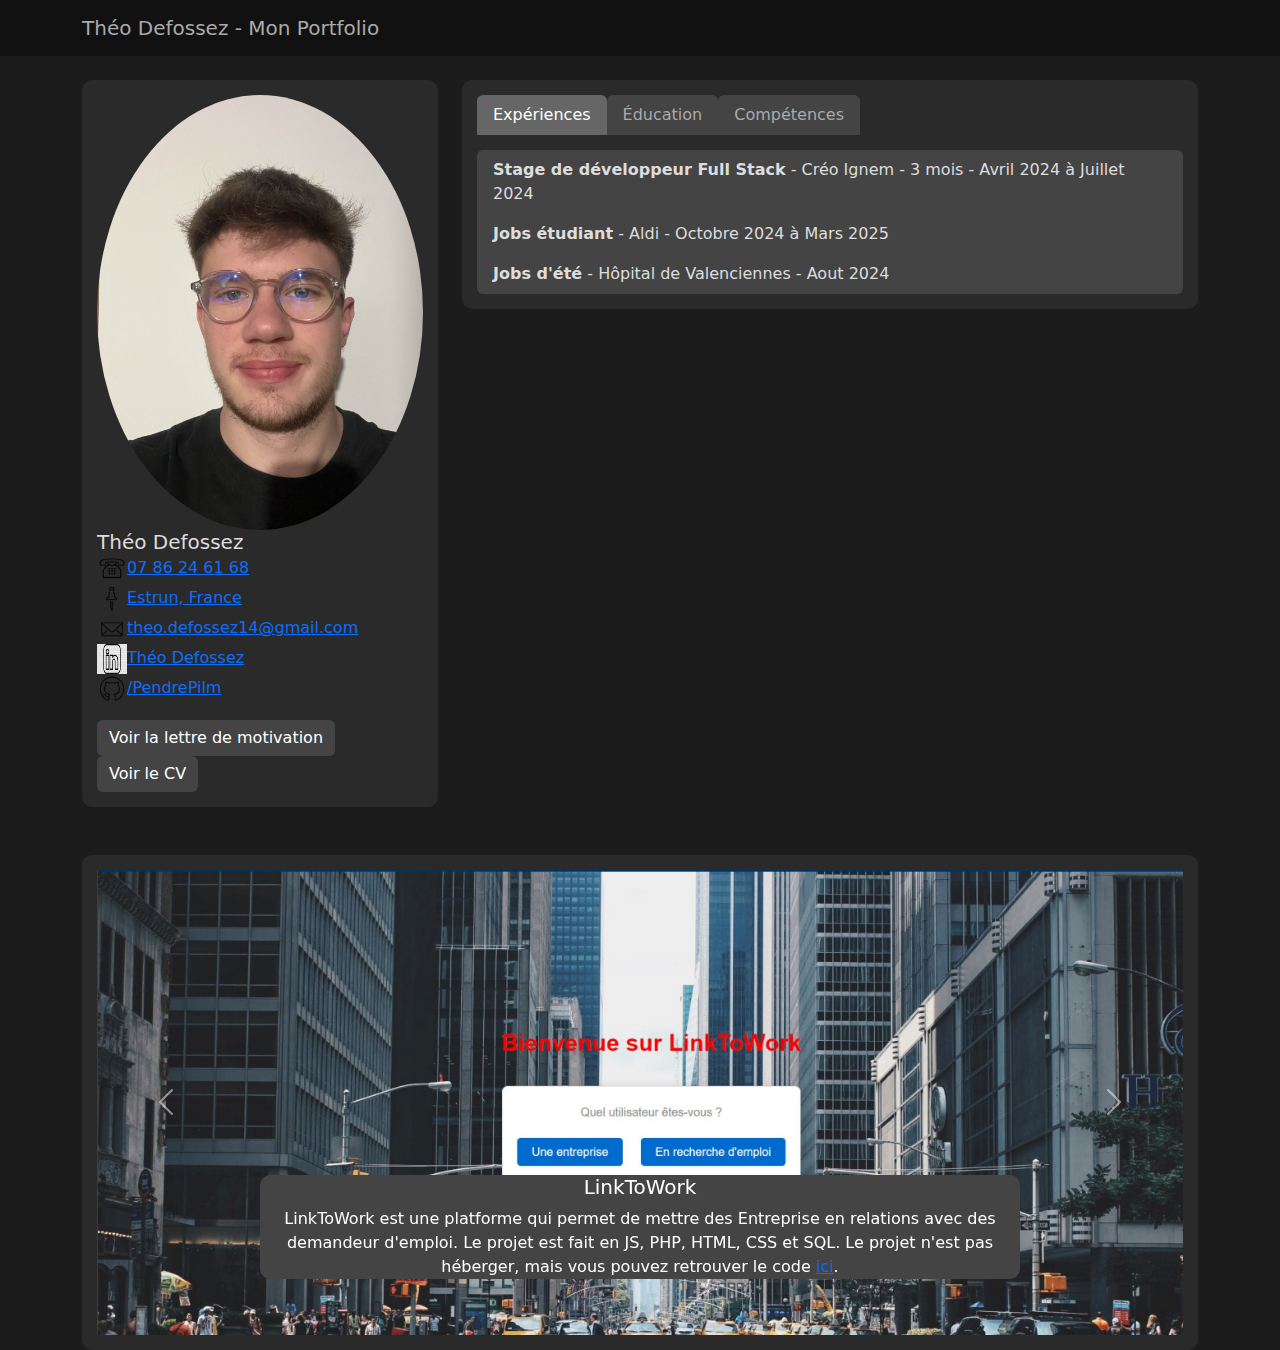
<file: index.html>
<!DOCTYPE html>
<html lang="fr">
<head>
    <meta charset="UTF-8">
    <meta name="viewport" content="width=device-width, initial-scale=1">
    <title>Portfolio Étudiant</title>
    <!-- Bootstrap -->
    <link href="https://cdn.jsdelivr.net/npm/bootstrap@5.3.2/dist/css/bootstrap.min.css" rel="stylesheet">
    <link rel="stylesheet" href="style.css">
</head>
<body>

    <!-- Navbar -->
    <nav class="navbar navbar-expand-lg">
        <div class="container">
            <a class="navbar-brand" href="#">Théo Defossez - Mon Portfolio</a>
        </div>
    </nav>

    <!-- Section principale -->
    <main class="container mt-4">
        <div class="row">
            <!-- Profil en haut à gauche -->
            <div class="col-md-4">
                <div class="profile-card">
                    <img src="./img/PP.jpg" class="card-img-top rounded-circle" alt="Photo de profil">
                    <div class="card-body">
                        <h5 class="card-title">Théo Defossez</h5>
                        <p class="card-text">
                            <a href="tel:07 86 24 61 68 "><img src="./img/tel.png" alt="tel" class="emoji">07 86 24 61 68</a> <br> 
                            <a href="https://www.google.com/maps?q=Estrun" target="_blank"><img src="./img/map.png" alt="map" class="emoji">Estrun, France</a><br> 
                            <a href="mailto:theo.defossez14@gmail.com"><img src="./img/mail.png" alt="mail" class="emoji">theo.defossez14@gmail.com</a><br>
                            <a href="https://www.linkedin.com/in/th%C3%A9o-defossez-829142261/"><img src="./img/linkedin.png" alt="linkedin" class="emoji">Théo Defossez</a><br>
                            <a href="https://github.com/PendrePilm" target="_blank" ><img src="./img/github.png" alt="github" class="emoji">/PendrePilm</a>
                        </p>
                        <button type="button" class="btn btn-primary" data-bs-toggle="modal" data-bs-target="#modalMotivation">
                            Voir la lettre de motivation
                        </button>
                        <button type="button" class="btn btn-primary" data-bs-toggle="modal" data-bs-target="#modalCV">
                            Voir le CV
                        </button>
                    </div>
                </div>
            </div>

            <!-- CV (Expériences, Éducation, Compétences) en haut à droite -->
            <div class="col-md-8">
                <div class="cv-section">
                    <ul class="nav nav-tabs" id="cvTabs">
                        <li class="nav-item">
                            <a class="nav-link active" data-bs-toggle="tab" href="#experience">Expériences</a>
                        </li>
                        <li class="nav-item">
                            <a class="nav-link" data-bs-toggle="tab" href="#education">Éducation</a>
                        </li>
                        <li class="nav-item">
                            <a class="nav-link" data-bs-toggle="tab" href="#competences">Compétences</a>
                        </li>
                    </ul>

                    <div class="tab-content mt-3">
                        <!-- Expériences -->
                        <div id="experience" class="tab-pane fade show active">
                            <ul class="list-group">
                                <li class="list-group-item"><strong>Stage de développeur Full Stack</strong> - Créo Ignem - 3 mois - Avril 2024 à Juillet 2024</li>
                                <li class="list-group-item"><strong>Jobs étudiant</strong> - Aldi - Octobre 2024 à Mars 2025</li>
                                <li class="list-group-item"><strong>Jobs d'été</strong> - Hôpital de Valenciennes - Aout 2024</li>
                            </ul>
                        </div>

                        <!-- Éducation -->
                        <div id="education" class="tab-pane fade">
                            <ul class="list-group">
                                <li class="list-group-item"><strong>Licence Professionnelle Développement Logiciel, Web et Mobile et Cybersécurité</strong> - Universite Polytechnique Hauts-De-France - Septembre 2025 à aujourd'hui</li>
                                <li class="list-group-item"><strong>DEUST Informatique et Organisation des Système d'Information</strong> - Universite Polytechnique Hauts-De-France - Septembre 2022 à Juin 2024</li>
                                <li class="list-group-item"><strong>Bac Général</strong> - Math et NSI - Mention Assez Bien - Obtenu en 2022 </li>
                            </ul>
                        </div>

                        <!-- Compétences avec Tooltips -->
                        <div id="competences" class="tab-pane fade">
                            <p><span data-bs-toggle="tooltip" title="HTML, CSS, JS">Développement Web :</span> HTML, CSS, JS.</p>
                            <p><span data-bs-toggle="tooltip" title="Kotlin, Flutter">Développement Mobile :</span> Kotlin, Flutter.</p>
                            <p><span data-bs-toggle="tooltip" title="Python, Java, C, PHP, C++, C#">Programmation :</span> Python, Java, C, PHP, C++, C#</p>
                            <p><span data-bs-toggle="tooltip" title="SQL, MongoDB">Bases de données :</span> SQL, MongoDB</p>
                            <p><span data-bs-toggle="tooltip" title="CakePHP, Bootstrap, VueJS, NodeJS"> Framework :</span> CakePHP, Bootstrap, VueJS, NodeJS</p>
                        </div>
                    </div>
                </div>
            </div>
        </div>

        <!-- Carrousel des projets en bas -->
        <div id="carouselProjets" class="carousel slide mt-5" data-bs-ride="carousel">
            <div class="carousel-inner">
                <div class="carousel-item active">
                    <img src="./img/LinkToWork.png" class="d-block w-100" alt="LinktoWork">
                    <div class="carousel-caption">
                        <div class="LinkToWork">
                            <h5>LinkToWork</h5>
                            <p>LinkToWork est une platforme qui permet de mettre des Entreprise en relations avec des demandeur d'emploi. Le projet est fait en JS, PHP, HTML, CSS et SQL.
                                Le projet n'est pas héberger, mais vous pouvez retrouver le code <a href="https://github.com/PendrePilm/LinkToWork2"> ici</a>.
                            </p>
                        </div>
                    </div>
                </div>
                <div class="carousel-item">
                    <img src="./img/SuperHeros.png" class="d-block w-100" alt="SuperHeros">
                    <div class="carousel-caption">
                        <div class="SuperHeros">
                            <h5>SuperHeros</h5>
                            <p>SuperHeros est un site qui permet de retrouver des super héros. Le projet est fait en VueJS, HTML, CSS et il utlise uen API.
                                Le projet n'est pas héberger, mais vous pouvez retrouver le code <a href="https://github.com/PendrePilm/Tp_SuperHeros"> ici</a>."
                            </p>
                        </div>
                    </div>
                </div>
            </div>
            <a class="carousel-control-prev" href="#carouselProjets" role="button" data-bs-slide="prev">
                <span class="carousel-control-prev-icon"></span>
            </a>
            <a class="carousel-control-next" href="#carouselProjets" role="button" data-bs-slide="next">
                <span class="carousel-control-next-icon"></span>
            </a>
        </div>

    </main>

    <!-- Modale pour la lettre de motivation -->
    <div class="modal fade" id="modalMotivation" tabindex="-1" aria-labelledby="modalMotivationLabel" aria-hidden="true">
        <div class="modal-dialog">
            <div class="modal-content">
                <div class="modal-header">
                    <h5 class="modal-title" id="modalMotivationLabel">Lettre de Motivation</h5>
                    <button type="button" class="btn-close" data-bs-dismiss="modal" aria-label="Fermer"></button>
                </div>
                <div class="modal-body">
                    <p><embed src="./pdf/Lettre.pdf" width="100%" height="600px" /></p>
                </div>
            </div>
        </div>
    </div>

    <div class="modal fade" id="modalCV" tabindex="-1" aria-labelledby="modalCVLabel" aria-hidden="true">
        <div class="modal-dialog">
            <div class="modal-content">
                <div class="modal-header">
                    <h5 class="modal-title" id="modalCVLabel">Curriculum Vitae</h5>
                    <button type="button" class="btn-close" data-bs-dismiss="modal" aria-label="Fermer"></button>
                </div>
                <div class="modal-body">
                    <p><embed src="./pdf/CV_2024-2025.pdf" width="100%" height="600px" /></p>
                </div>
            </div>
        </div>
    </div>


    <!-- Bootstrap JS -->
    <script src="https://cdn.jsdelivr.net/npm/bootstrap@5.3.2/dist/js/bootstrap.bundle.min.js"></script>
    <script>
        // Initialisation des tooltips
        var tooltipTriggerList = [].slice.call(document.querySelectorAll('[data-bs-toggle="tooltip"]'));
        var tooltipList = tooltipTriggerList.map(function (tooltipTriggerEl) {
            return new bootstrap.Tooltip(tooltipTriggerEl);
        });
    </script>
</body>
</html>
</file>
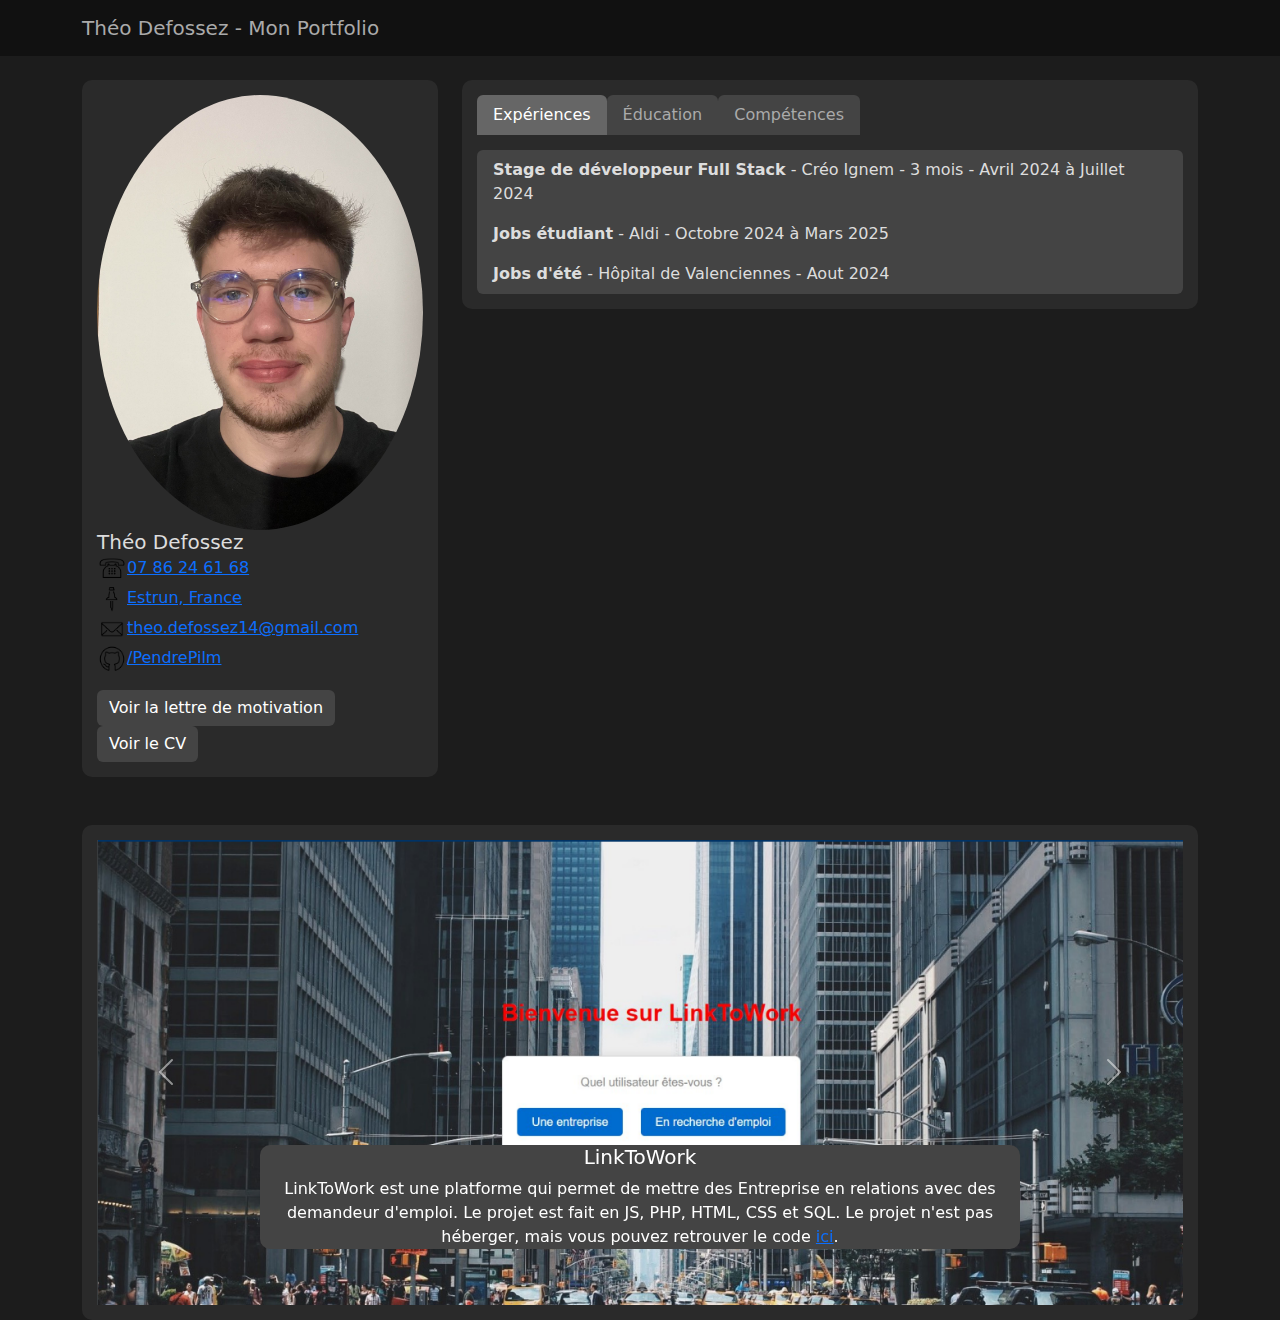
<file: src/index.html>
<!DOCTYPE html>
<html lang="fr">
<head>
    <meta charset="UTF-8">
    <meta name="viewport" content="width=device-width, initial-scale=1">
    <title>Portfolio Étudiant</title>
    <!-- Bootstrap -->
    <link href="https://cdn.jsdelivr.net/npm/bootstrap@5.3.2/dist/css/bootstrap.min.css" rel="stylesheet">
    <link rel="stylesheet" href="style.css">
</head>
<body>

    <!-- Navbar -->
    <nav class="navbar navbar-expand-lg">
        <div class="container">
            <a class="navbar-brand" href="#">Théo Defossez - Mon Portfolio</a>
        </div>
    </nav>

    <!-- Section principale -->
    <main class="container mt-4">
        <div class="row">
            <!-- Profil en haut à gauche -->
            <div class="col-md-4">
                <div class="profile-card">
                    <img src="/img/PP.jpg" class="card-img-top rounded-circle" alt="Photo de profil">
                    <div class="card-body">
                        <h5 class="card-title">Théo Defossez</h5>
                        <p class="card-text">
                            <a href="tel:07 86 24 61 68 "><img src="/img/tel.png" alt="tel" class="emoji">07 86 24 61 68</a> <br> 
                            <a href="https://www.google.com/maps?q=Estrun" target="_blank"><img src="/img/map.png" alt="map" class="emoji">Estrun, France</a><br> 
                            <a href="mailto:theo.defossez14@gmail.com"><img src="/img/mail.png" alt="mail" class="emoji">theo.defossez14@gmail.com</a><br>
                            <a href="https://github.com/PendrePilm" target="_blank" ><img src="/img/github.png" alt="github" class="emoji">/PendrePilm</a>
                        </p>
                        <button type="button" class="btn btn-primary" data-bs-toggle="modal" data-bs-target="#modalMotivation">
                            Voir la lettre de motivation
                        </button>
                        <button type="button" class="btn btn-primary" data-bs-toggle="modal" data-bs-target="#modalCV">
                            Voir le CV
                        </button>
                    </div>
                </div>
            </div>

            <!-- CV (Expériences, Éducation, Compétences) en haut à droite -->
            <div class="col-md-8">
                <div class="cv-section">
                    <ul class="nav nav-tabs" id="cvTabs">
                        <li class="nav-item">
                            <a class="nav-link active" data-bs-toggle="tab" href="#experience">Expériences</a>
                        </li>
                        <li class="nav-item">
                            <a class="nav-link" data-bs-toggle="tab" href="#education">Éducation</a>
                        </li>
                        <li class="nav-item">
                            <a class="nav-link" data-bs-toggle="tab" href="#competences">Compétences</a>
                        </li>
                    </ul>

                    <div class="tab-content mt-3">
                        <!-- Expériences -->
                        <div id="experience" class="tab-pane fade show active">
                            <ul class="list-group">
                                <li class="list-group-item"><strong>Stage de développeur Full Stack</strong> - Créo Ignem - 3 mois - Avril 2024 à Juillet 2024</li>
                                <li class="list-group-item"><strong>Jobs étudiant</strong> - Aldi - Octobre 2024 à Mars 2025</li>
                                <li class="list-group-item"><strong>Jobs d'été</strong> - Hôpital de Valenciennes - Aout 2024</li>
                            </ul>
                        </div>

                        <!-- Éducation -->
                        <div id="education" class="tab-pane fade">
                            <ul class="list-group">
                                <li class="list-group-item"><strong>Licence Professionnelle Développement Logiciel, Web et Mobile et Cybersécurité</strong> - Universite Polytechnique Hauts-De-France - Septembre 2025 à aujourd'hui</li>
                                <li class="list-group-item"><strong>DEUST Informatique et Organisation des Système d'Information</strong> - Universite Polytechnique Hauts-De-France - Septembre 2022 à Juin 2024</li>
                                <li class="list-group-item"><strong>Bac Général</strong> - Math et NSI - Mention Assez Bien - Obtenu en 2022 </li>
                            </ul>
                        </div>

                        <!-- Compétences avec Tooltips -->
                        <div id="competences" class="tab-pane fade">
                            <p><span data-bs-toggle="tooltip" title="HTML, CSS, JS">Développement Web :</span> HTML, CSS, JS.</p>
                            <p><span data-bs-toggle="tooltip" title="Kotlin, Flutter">Développement Mobile :</span> Kotlin, Flutter.</p>
                            <p><span data-bs-toggle="tooltip" title="Python, Java, C, PHP, C++">Programmation :</span> Python, Java, C, PHP, C++</p>
                            <p><span data-bs-toggle="tooltip" title="SQL, MongoDB">Bases de données :</span> SQL, MongoDB</p>
                            <p><span data-bs-toggle="tooltip" title="CakePHP, Bootstrap, VueJS, NodeJS"> Framework :</span> CakePHP, Bootstrap, VueJS, NodeJS</p>
                        </div>
                    </div>
                </div>
            </div>
        </div>

        <!-- Carrousel des projets en bas -->
        <div id="carouselProjets" class="carousel slide mt-5" data-bs-ride="carousel">
            <div class="carousel-inner">
                <div class="carousel-item active">
                    <img src="/img/LinkToWork.png" class="d-block w-100" alt="LinktoWork">
                    <div class="carousel-caption">
                        <div class="LinkToWork">
                            <h5>LinkToWork</h5>
                            <p>LinkToWork est une platforme qui permet de mettre des Entreprise en relations avec des demandeur d'emploi. Le projet est fait en JS, PHP, HTML, CSS et SQL.
                                Le projet n'est pas héberger, mais vous pouvez retrouver le code <a href="https://github.com/PendrePilm/LinkToWork2"> ici</a>.
                            </p>
                        </div>
                    </div>
                </div>
                <div class="carousel-item">
                    <img src="/img/SuperHeros.png" class="d-block w-100" alt="SuperHeros">
                    <div class="carousel-caption">
                        <div class="SuperHeros">
                            <h5>SuperHeros</h5>
                            <p>SuperHeros est un site qui permet de retrouver des super héros. Le projet est fait en VueJS, HTML, CSS et il utlise uen API.
                                Le projet n'est pas héberger, mais vous pouvez retrouver le code <a href="https://github.com/PendrePilm/Tp_SuperHeros"> ici</a>."
                            </p>
                        </div>
                    </div>
                </div>
            </div>
            <a class="carousel-control-prev" href="#carouselProjets" role="button" data-bs-slide="prev">
                <span class="carousel-control-prev-icon"></span>
            </a>
            <a class="carousel-control-next" href="#carouselProjets" role="button" data-bs-slide="next">
                <span class="carousel-control-next-icon"></span>
            </a>
        </div>

    </main>

    <!-- Modale pour la lettre de motivation -->
    <div class="modal fade" id="modalMotivation" tabindex="-1" aria-labelledby="modalMotivationLabel" aria-hidden="true">
        <div class="modal-dialog">
            <div class="modal-content">
                <div class="modal-header">
                    <h5 class="modal-title" id="modalMotivationLabel">Lettre de Motivation</h5>
                    <button type="button" class="btn-close" data-bs-dismiss="modal" aria-label="Fermer"></button>
                </div>
                <div class="modal-body">
                    <p><embed src="/pdf/Lettre.pdf" width="100%" height="600px" /></p>
                </div>
            </div>
        </div>
    </div>

    <div class="modal fade" id="modalCV" tabindex="-1" aria-labelledby="modalCVLabel" aria-hidden="true">
        <div class="modal-dialog">
            <div class="modal-content">
                <div class="modal-header">
                    <h5 class="modal-title" id="modalCVLabel">Curriculum Vitae</h5>
                    <button type="button" class="btn-close" data-bs-dismiss="modal" aria-label="Fermer"></button>
                </div>
                <div class="modal-body">
                    <p><embed src="/pdf/CV.pdf" width="100%" height="600px" /></p>
                </div>
            </div>
        </div>
    </div>


    <!-- Bootstrap JS -->
    <script src="https://cdn.jsdelivr.net/npm/bootstrap@5.3.2/dist/js/bootstrap.bundle.min.js"></script>
    <script>
        // Initialisation des tooltips
        var tooltipTriggerList = [].slice.call(document.querySelectorAll('[data-bs-toggle="tooltip"]'));
        var tooltipList = tooltipTriggerList.map(function (tooltipTriggerEl) {
            return new bootstrap.Tooltip(tooltipTriggerEl);
        });
    </script>
</body>
</html>
</file>
<file: style.css>
body {
     background-color: #1c1c1c; 
     color: #ddd; 
 }
 .navbar {
     background-color: #111; 
 }
 .navbar-brand {
     color: #aaa !important;
 }
 .profile-card, .cv-section, .carousel {
     background-color: #2a2a2a; 
     border-radius: 10px;
     padding: 15px;
     color: #fff;
 }
 .card {
     background-color: #333;
     border: none;
 }
 .card-title, .nav-link {
     color: #ddd;
 }
 .nav-tabs {
     border-bottom: none !important; 
 }
 .nav-tabs .nav-link {
     background-color: #444;
     border: none !important;
     color: #aaa;
 }
 .nav-tabs .nav-link.active {
     background-color: #666;
     color: #fff;
     border: none !important;
 }
 .btn-primary {
     background-color: #444;
     border: none;
 }
 .btn-primary:hover {
     background-color: #666;
 }
 .list-group-item {
     background-color: #444;
     border: none;
     color: #ddd;
 }
 .modal-content {
     background-color: #222;
     color: #ddd;
 }
 .emoji {
     width: 30px; 
     height: 30px; 
     transition: transform 0.3s ease, opacity 0.3s ease; 
 }
 
 .emoji:hover {
     transform: scale(1.2); 
     opacity: 0.8; 
 }
 .emoji + .emoji {
     margin-left: 15px;
 }
 .LinkToWork {
     color: white;
     background-color: #444;
     border-radius: 10px;
 }
 .SuperHeros {
     color: white;
     background-color: #444;
     border-radius: 10px;
 }
</file>
<file: src/style.css>
body {
    background-color: #1c1c1c; 
    color: #ddd; 
}
.navbar {
    background-color: #111; 
}
.navbar-brand {
    color: #aaa !important;
}
.profile-card, .cv-section, .carousel {
    background-color: #2a2a2a; 
    border-radius: 10px;
    padding: 15px;
    color: #fff;
}
.card {
    background-color: #333;
    border: none;
}
.card-title, .nav-link {
    color: #ddd;
}
.nav-tabs {
    border-bottom: none !important; 
}
.nav-tabs .nav-link {
    background-color: #444;
    border: none !important;
    color: #aaa;
}
.nav-tabs .nav-link.active {
    background-color: #666;
    color: #fff;
    border: none !important;
}
.btn-primary {
    background-color: #444;
    border: none;
}
.btn-primary:hover {
    background-color: #666;
}
.list-group-item {
    background-color: #444;
    border: none;
    color: #ddd;
}
.modal-content {
    background-color: #222;
    color: #ddd;
}
.emoji {
    width: 30px; 
    height: 30px; 
    transition: transform 0.3s ease, opacity 0.3s ease; 
}

.emoji:hover {
    transform: scale(1.2); 
    opacity: 0.8; 
}
.emoji + .emoji {
    margin-left: 15px;
}
.LinkToWork {
    color: white;
    background-color: #444;
    border-radius: 10px;
}
.SuperHeros {
    color: white;
    background-color: #444;
    border-radius: 10px;
}
</file>
